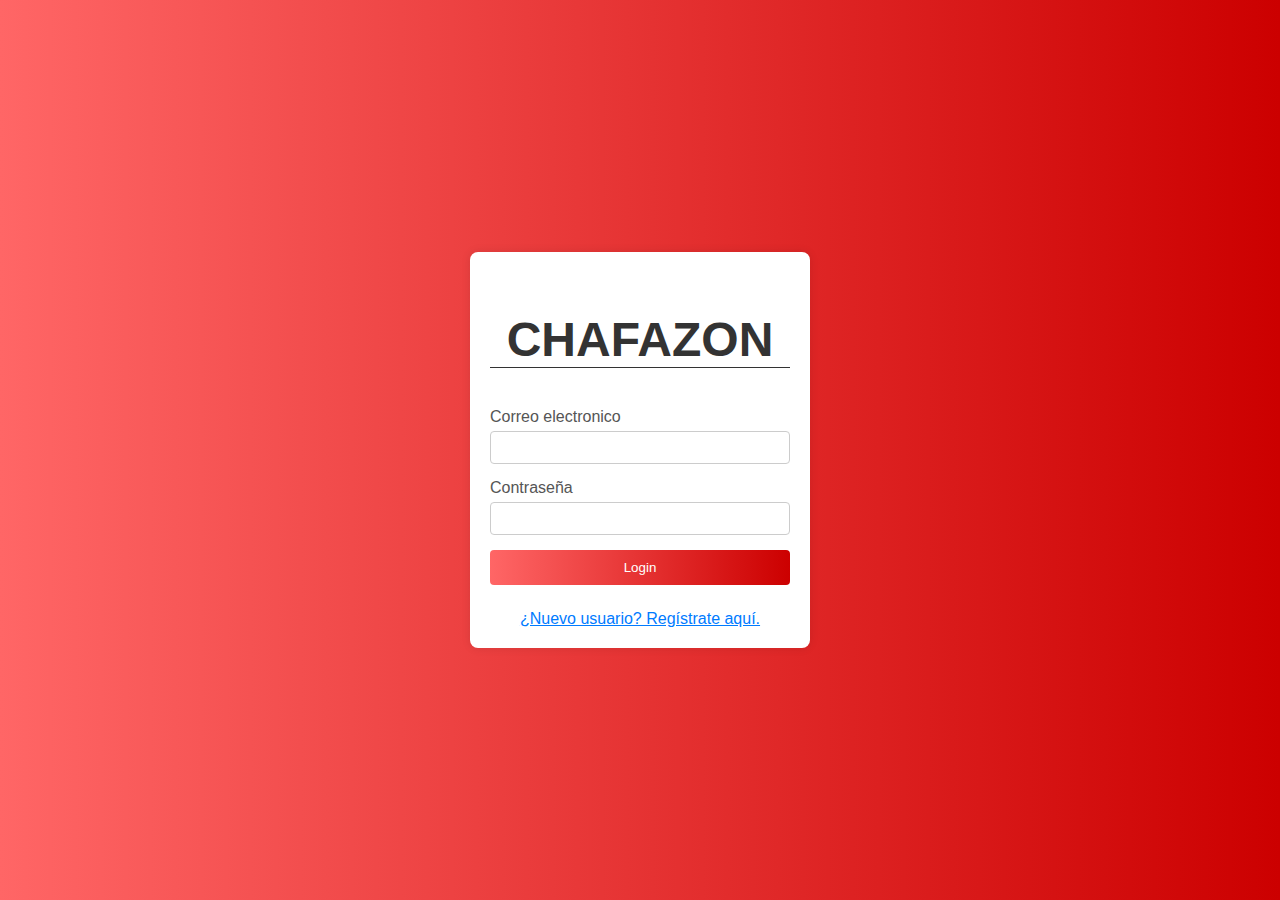
<file: web/index.html>
<!DOCTYPE html>
<html lang="en">
    <head>
        <meta charset="UTF-8">
        <meta name="viewport" content="width=device-width, initial-scale=1.0">
        <title>Chafazon login</title>
        <style>
            body {
                font-family: Arial, sans-serif;
                background: linear-gradient(to right, #ff6666, #cc0000);
                margin: 0;
                display: flex;
                justify-content: center;
                align-items: center;
                height: 100vh;
            }


            .login-container {
                background-color: #fff;
                box-shadow: 10px 10px 10px rgba(0, 0, 0, 0.5);
                border-radius: 8px;
                box-shadow: 0 0 10px rgba(0, 0, 0, 0.1);
                padding: 20px;
                width: 300px;
                text-align: center;
            }

            .login-container h2 {
                color: #333;
                font-size: 48px;
                font-weight: 600;
                border-bottom: 1px solid #333;
                text-transform: uppercase;
            }

            .login-form {
                display: flex;
                flex-direction: column;
            }

            .form-group {
                margin-bottom: 15px;
            }

            .form-group label {
                display: block;
                text-align: start;
                margin-bottom: 5px;
                color: #555;
            }

            .form-group input {
                width: 100%;
                padding: 8px;
                box-sizing: border-box;
                border: 1px solid #ccc;
                border-radius: 4px;
            }

            .form-group button {
                background: linear-gradient(to right, #ff6666, #cc0000);
                width: 100%;
                color: #fff;
                padding: 10px;
                border: none;
                border-radius: 4px;
                cursor: pointer;
            }

            .register-link {
                color: #007bff;
                text-decoration: underline;
                cursor: pointer;
            }

            .error-message {
                color: #ff0000;
                margin-top: 10px;
            }
        </style>
        <script src="https://code.jquery.com/jquery-3.7.1.min.js"></script>
    </head>
    <body>
        <div class="login-container">
            <h2>Chafazon</h2>
            <form class="login-form" id="loginForm">
                <div class="form-group">
                    <label for="username">Correo electronico</label>
                    <input type="text" id="username" name="username" required>
                </div>
                <div class="form-group">
                    <label for="password">Contraseña</label>
                    <input type="password" id="password" name="password" required>
                </div>
                <div class="form-group">
                    <button type="button" onclick="submitForm()">Login</button>
                </div>
            </form>
            <div class="error-message"></div>
            <div class="register-link" onclick="location.href = 'registro.html';">¿Nuevo usuario? Regístrate aquí.</div>

            <script>

                function getCookie(name) {
                    var value = "; " + document.cookie;
                    var parts = value.split("; " + name + "=");
                    if (parts.length === 2)
                        return parts.pop().split(";").shift();
                }

                function setCookie(name, value, days) {
                    console.log("cookie");
                    var expires = "";
                    if (days) {
                        var date = new Date();
                        date.setTime(date.getTime() + (days * 24 * 60 * 60 * 1000));
                        expires = "; expires=" + date.toUTCString();
                    }
                    document.cookie = name + "=" + value + expires + "; path=/";
                }

                $(document).ready(function () {
                    var savedUsername = getCookie("username");
                    var savedPassword = getCookie("password");

                    if (savedUsername) {
                        $("#username").val(savedUsername);
                    } else {
                        console.log("No hay usuario");
                    }

                    if (savedPassword) {
                        $("#password").val(savedPassword);
                    }
                });

                function submitForm() {
                    var username = $("#username").val();
                    var password = $("#password").val();

                    if (username === "" || password === "") {
                        $(".error-message").text("Completa todos los campos.");
                        return;
                    }

                    var emailRegex = /^[^\s@]+@[^\s@]+\.[^\s@]+$/;
                    if (!emailRegex.test(username)) {
                        $(".error-message").text("Formato de correo inválido.");
                        return;
                    }

                    if (username.includes("/") || password.includes("/")) {
                        $(".error-message").text("El correo y la contraseña no deben contener '/'");
                        return;
                    }



                    $.ajax({
                        url: "ControladorUsuarios",
                        type: "POST",
                        data: {
                            option: "iniciarSesionUsuario",
                            username: username,
                            password: password
                        },
                        success: function (data) {
                            console.log("Éxito:", data);
                            setCookie("username", username, 7);
                            setCookie("password", password, 7);
                            if (data.trim() === "admin") {
                                window.location.href = "main_admin.jsp";
                            } else if (data.trim() === "user") {
                                window.location.href = "main.html";
                            } else {
                                $(".error-message").text("Credenciales inválidas. Inténtalo de nuevo.");
                            }
                        },
                        error: function (xhr, textStatus, errorThrown) {
                            console.error("Error:", textStatus, errorThrown);
                            $(".error-message").text("Error en la solicitud. Inténtalo de nuevo.");
                        }
                    });

                }
            </script>
        </div>
    </body>
</html>
</file>
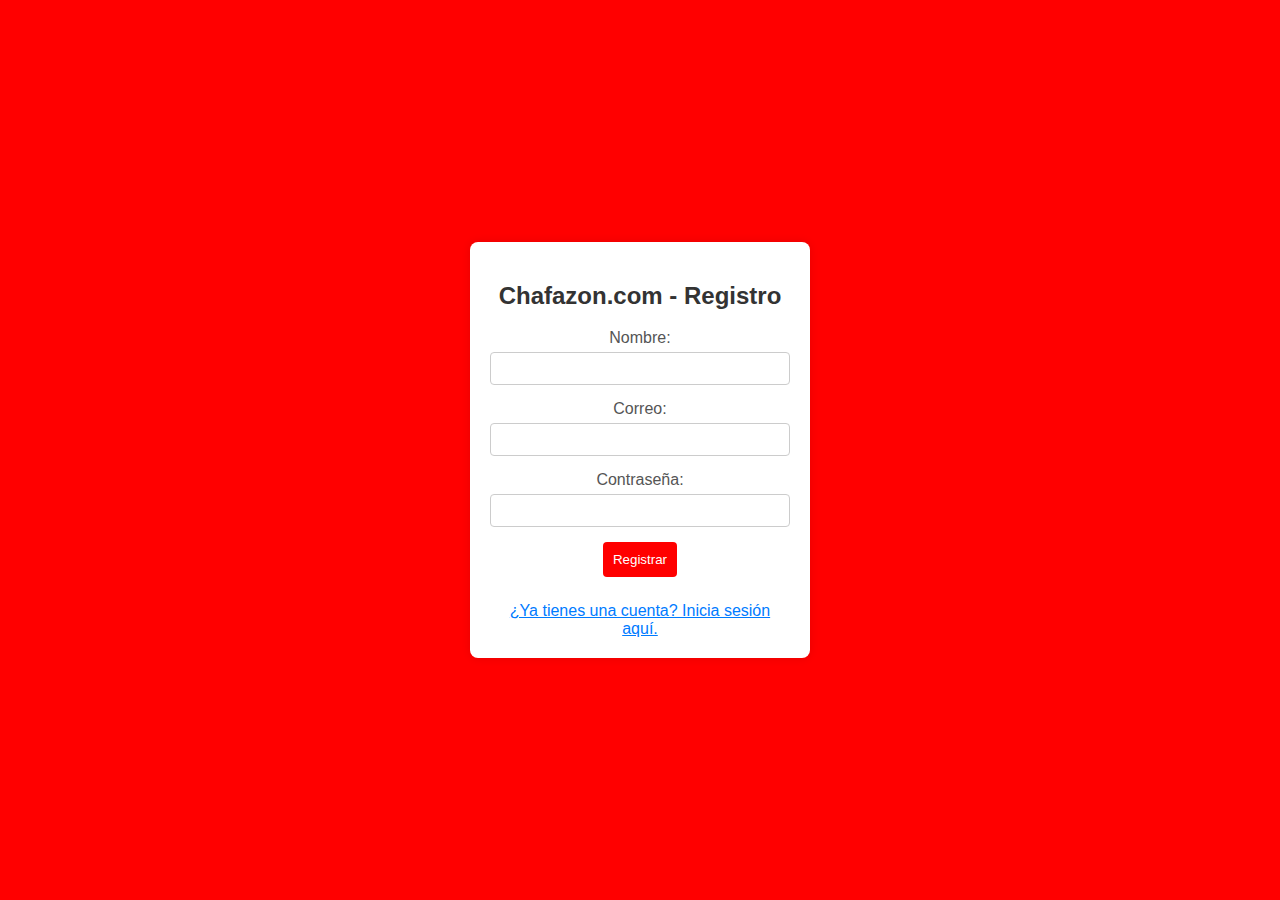
<file: web/registro.html>
<!DOCTYPE html>
<html lang="en">
    <head>
        <meta charset="UTF-8">
        <meta name="viewport" content="width=device-width, initial-scale=1.0">
        <title>Chafazon Registro</title>
        <style>
            body {
                font-family: Arial, sans-serif;
                background-color: #ff0000; 
                margin: 0;
                display: flex;
                justify-content: center;
                align-items: center;
                height: 100vh;
            }

            .register-container {
                background-color: #fff;
                border-radius: 8px;
                box-shadow: 0 0 10px rgba(0, 0, 0, 0.1);
                padding: 20px;
                width: 300px;
                text-align: center;
            }

            .register-container h2 {
                color: #333;
            }

            .register-form {
                display: flex;
                flex-direction: column;
            }

            .form-group {
                margin-bottom: 15px;
            }

            .form-group label {
                display: block;
                margin-bottom: 5px;
                color: #555;
            }

            .form-group input {
                width: 100%;
                padding: 8px;
                box-sizing: border-box;
                border: 1px solid #ccc;
                border-radius: 4px;
            }

            .form-group button {
                background-color: #ff0000;
                color: #fff;
                padding: 10px;
                border: none;
                border-radius: 4px;
                cursor: pointer;
            }

            .error-message {
                color: #ff0000;
                margin-top: 10px;
            }
        </style>
        <script src="https://code.jquery.com/jquery-3.7.1.min.js"></script>
    </head>
    <body>
        <div class="register-container">
            <h2>Chafazon.com - Registro</h2>
            <form class="register-form" id="registerForm">
                <div class="form-group">
                    <label for="newName">Nombre:</label>
                    <input type="text" id="newName" name="newName" required>
                </div>
                <div class="form-group">
                    <label for="newUsername">Correo:</label>
                    <input type="text" id="newUsername" name="newUsername" required>
                </div>
                <div class="form-group">
                    <label for="newPassword">Contraseña:</label>
                    <input type="password" id="newPassword" name="newPassword" required>
                </div>
                <div class="form-group">
                    <button type="button" onclick="submitRegistration()">Registrar</button>
                </div>
            </form>
            <div class="error-message"></div>
            <div onclick="location.href = 'index.html';" style="color: #007bff; text-decoration: underline; cursor: pointer;">¿Ya tienes una cuenta? Inicia sesión aquí.</div>

            <script>
                function submitRegistration() {
                    var newName = $("#newName").val();
                    var newUsername = $("#newUsername").val();
                    var newPassword = $("#newPassword").val();

                    if (newName.trim() === "" || newUsername.trim() === "" || newPassword.trim() === "") {
                        $(".error-message").text("Por favor, completa todos los campos.");
                        return;
                    }

                    var emailRegex = /^[^\s@]+@[^\s@]+\.[^\s@]+$/;
                    if (!emailRegex.test(newUsername)) {
                        $(".error-message").text("Por favor, ingresa un correo electrónico válido.");
                        return;
                    }


                    $.ajax({
                        url: "ControladorUsuarios",
                        type: "POST",
                        data: {
                            option:"agregarUsuario",
                            newName: newName,
                            newUsername: newUsername,
                            newPassword: newPassword
                        },
                        success: function (data) {
                            console.log("Éxito:", data);


                            $(".error-message").text(data);
                        },
                        error: function (xhr, textStatus, errorThrown) {
                            console.error("Error:", textStatus, errorThrown);
                            $(".error-message").text("Error en la solicitud. Inténtalo de nuevo.");
                        }
                    });
                }
            </script>
        </div>
    </body>
</html>
</file>
